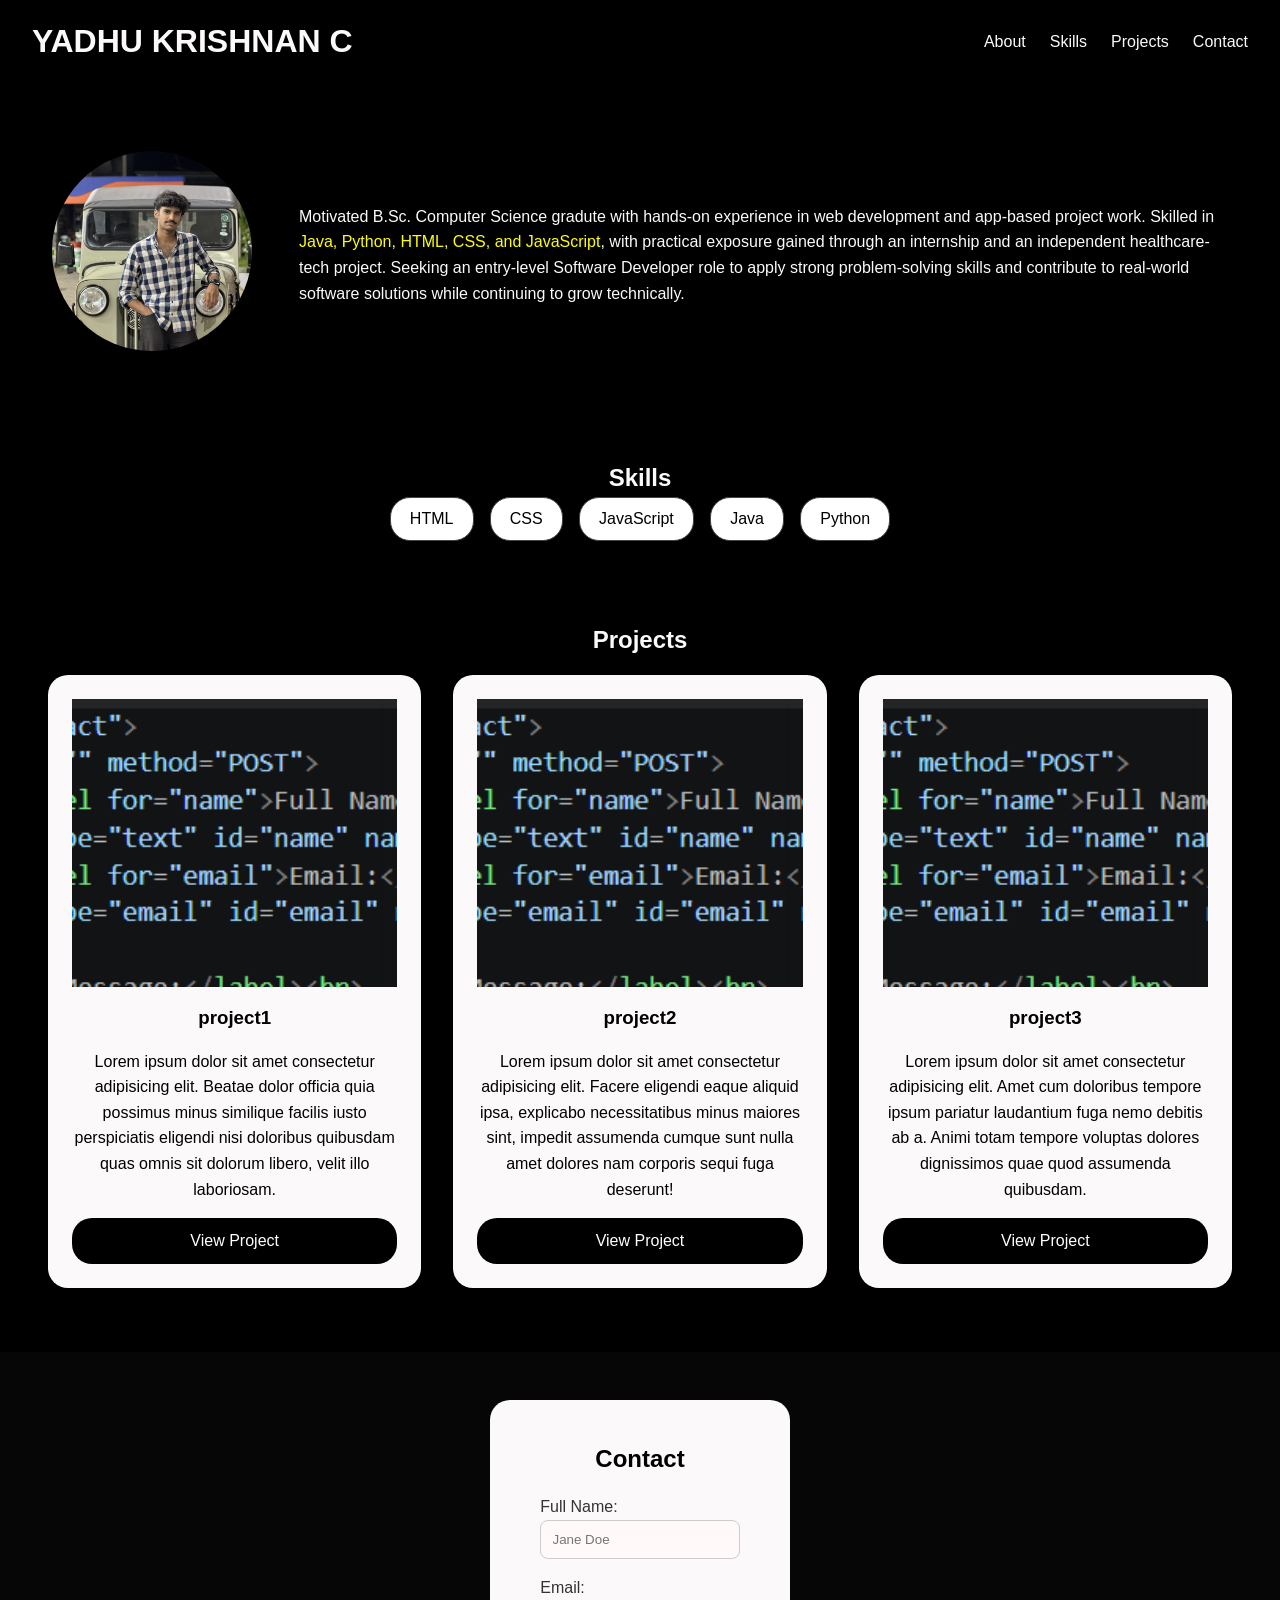
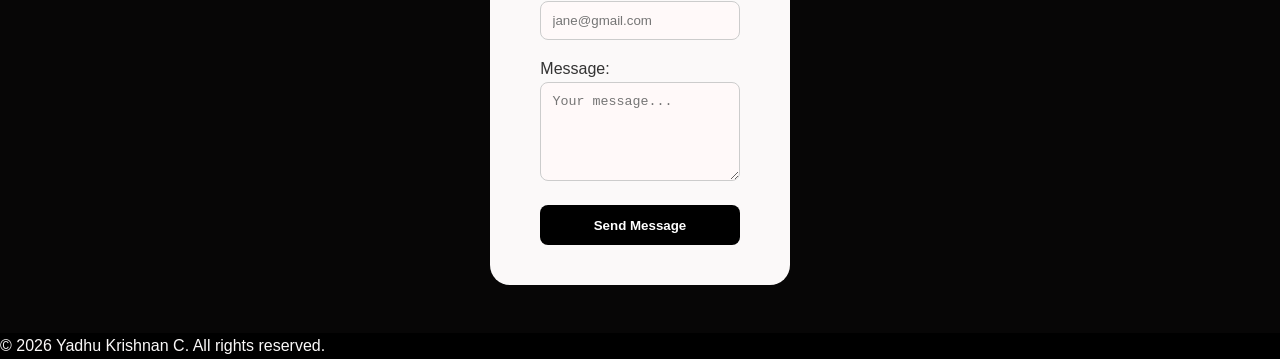
<file: index.html>
<!DOCTYPE html>
<html lang="en">
<head>
    <meta charset="UTF-8">
    <meta name="viewport" content="width=device-width, initial-scale=1.0">
    <link href="portfoli.css" rel="stylesheet">
    <title>Document</title>
</head>
<body>
    <header>
        <h1>YADHU KRISHNAN C</h1>
        <button id="menu-toggle" style="color: aliceblue;">☰</button>
        <nav class="links">
            <ul>
                <li><a href="#about">About</a></li>
                <li><a href="#skills">Skills</a></li>
                <li><a href="#projects">Projects</a></li>
                <li><a href="#contact">Contact</a></li>
            </ul>
        </nav>
    </header>
    <main>
        <section class="about" id="about">
            <div id="me"><img src="me.jpg" alt="YADHU KRISHNAN" class="zoom-img"></div>
            <div id="aboutme">
                <p>Motivated B.Sc. Computer Science gradute with hands-on experience in web development and app-based project work. Skilled 
in <span>Java, Python, HTML, CSS, and JavaScript</span>, with practical exposure gained through an internship and an independent 
healthcare-tech project. Seeking an entry-level Software Developer role to apply strong problem-solving skills and contribute 
to real-world software solutions while continuing to grow technically.</p>
            </div>
        </section>
        <section id="skills">
            <h2>Skills</h2>
                <ul>
                    <li>HTML</li>
                    <li>CSS</li>
                    <li>JavaScript</li>
                    <li>Java</li>
                    <li>Python</li>
                </ul>
        </section>
        <section id="projects">
            <h2>Projects</h2>
                <div class="project-list">
                    <article class="project-card"><img src="3.png" alt="">
            <h3>project1</h3>
            <p>Lorem ipsum dolor sit amet consectetur adipisicing elit. Beatae dolor officia quia possimus minus similique facilis iusto perspiciatis eligendi nisi doloribus quibusdam quas omnis sit dolorum libero, velit illo laboriosam.</p>
            <a href="">View Project</a></article>
                    <article class="project-card"><img src="1.png" alt="">
            <h3>project2</h3>
            <p>Lorem ipsum dolor sit amet consectetur adipisicing elit. Facere eligendi eaque aliquid ipsa, explicabo necessitatibus minus maiores sint, impedit assumenda cumque sunt nulla amet dolores nam corporis sequi fuga deserunt!</p>
            <a href="#">View Project</a></article>
                    <article class="project-card"><img src="2.png" alt="">
            <h3>project3</h3>
            <p>Lorem ipsum dolor sit amet consectetur adipisicing elit. Amet cum doloribus tempore ipsum pariatur laudantium fuga nemo debitis ab a. Animi totam tempore voluptas dolores dignissimos quae quod assumenda quibusdam.</p>
            <a href="">View Project</a></article>
                </div>
            
        </section>
        <section id="contact">
            <form action="" method="POST">
                <h2 style="color:black ; text-align: center;">Contact</h2>
                <div><label for="name">Full Name:</label><br>
                <input type="text" id="name" name="fullname" placeholder="Jane Doe" required></div>
                <div><label for="email">Email:</label><br>
                <input type="email" id="email" name="emailaddress" placeholder="jane@gmail.com" required></div>
                <div>
    <label for="message">Message:</label><br>
    <textarea id="message" name="message" rows="5" placeholder="Your message..." required></textarea>
</div>
<button type="submit">Send Message</button>
            </form>
        </section>
    </main>
   <footer>
    <p>&copy; 2026 Yadhu Krishnan C. All rights reserved.</p>
</footer>
<script src="portfolio.js"></script>

    
</body>
</html>
</file>
<file: portfoli.css>
*{
    margin: 0;
    padding: 0;
    box-sizing: border-box;
}
 #menu-toggle{
    display: none;
    background: none;
    border:none;
    color: white;
    font-size: 1.8rem;
    cursor: pointer;
 }
html{
    scroll-behavior: smooth;
}
body{
    font-family: Arial, Sans-serif;
    line-height: 1.6;
    color: #fbf9f9;
    background-color: black;
}

header{
    display: flex;
    justify-content: space-between;
    align-items: center;
    padding: 1rem 2rem;
}
nav.links ul{
    list-style: none;
    display: flex;
    gap: 1.5rem;
}
nav.links a{
    color: #fbf9f9;
    text-decoration: none;
    font-weight: 500;
}

#about {
    display: flex;
    gap: 2rem;
    align-items:center;
    margin: 20px;
}

div#me img{
    margin-right: 15px;
    width: 200px;
    height: 200px;
    border-radius: 50%;
    object-fit: cover;
}

#aboutme span{
    color: yellow;
}
#skills{
   text-align: center;
   padding: 2rem 3rem;
}

#skills ul{
    display: flex;
    gap: 1rem;
    list-style: none;
    justify-content: center;
    flex-wrap: wrap;
}
#skills li{
    background-color:white;
    color: black;
    border-radius: 20px;
    padding: 0.5rem 1.2rem;
    border: 1px solid #444;
}

#projects{
    text-align: center;
}
div.project-list{
    display: grid;
    grid-template-columns: repeat(auto-fit, minmax(250px, 1fr));
    gap:2rem;
    margin: 1rem;
}
.project-card {
    display: flex;
    flex-direction: column;
    gap: 1rem;
    padding: 1.5rem;
    border-radius: 20px;
    background-color: #fbf9f9;
    color: black;
}
.project-card a{
    text-decoration: none;
    color:white;
    border-radius: 20px;
    background-color: black;
    padding: 10px 20px;
}
#contact{
    display: flex;
    justify-content: center;
    background-color:rgb(7, 6, 6);
}
form{
    display: flex;
    flex-direction: column;
    max-width: 500px;
    background-color: #fbf9f9;
    border-radius: 20px;
    padding: 40px 50px;
    gap: 1rem;
    color: #333;
}
input, textarea {
    width: 100%;
    padding: 0.7rem;
    background-color: #fff9f9;
    border: 1px solid #ccc;
    border-radius: 8px;
    color:  #333;
}
button[type="submit"]{
    background-color: black;
    color: white;
    border:none;
    padding: 0.8rem;
    border-radius: 8px;
    font-weight: bold;
    cursor: pointer;
}
section{
    padding: 3rem 2rem;
}

@media (max-width: 768px){
 #menu-toggle{
    display: block;
    color: #fbf9f9;
 }
 nav.links ul{
    display: none;
    flex-direction: column;
    position: absolute;
    top:60px;
    right: 2rem;
    background-color: #1a1a1a;
    padding: 1rem;
    border-radius: 10px;
 }
 nav.links ul.open{
    display: flex;
 }
}
</file>
